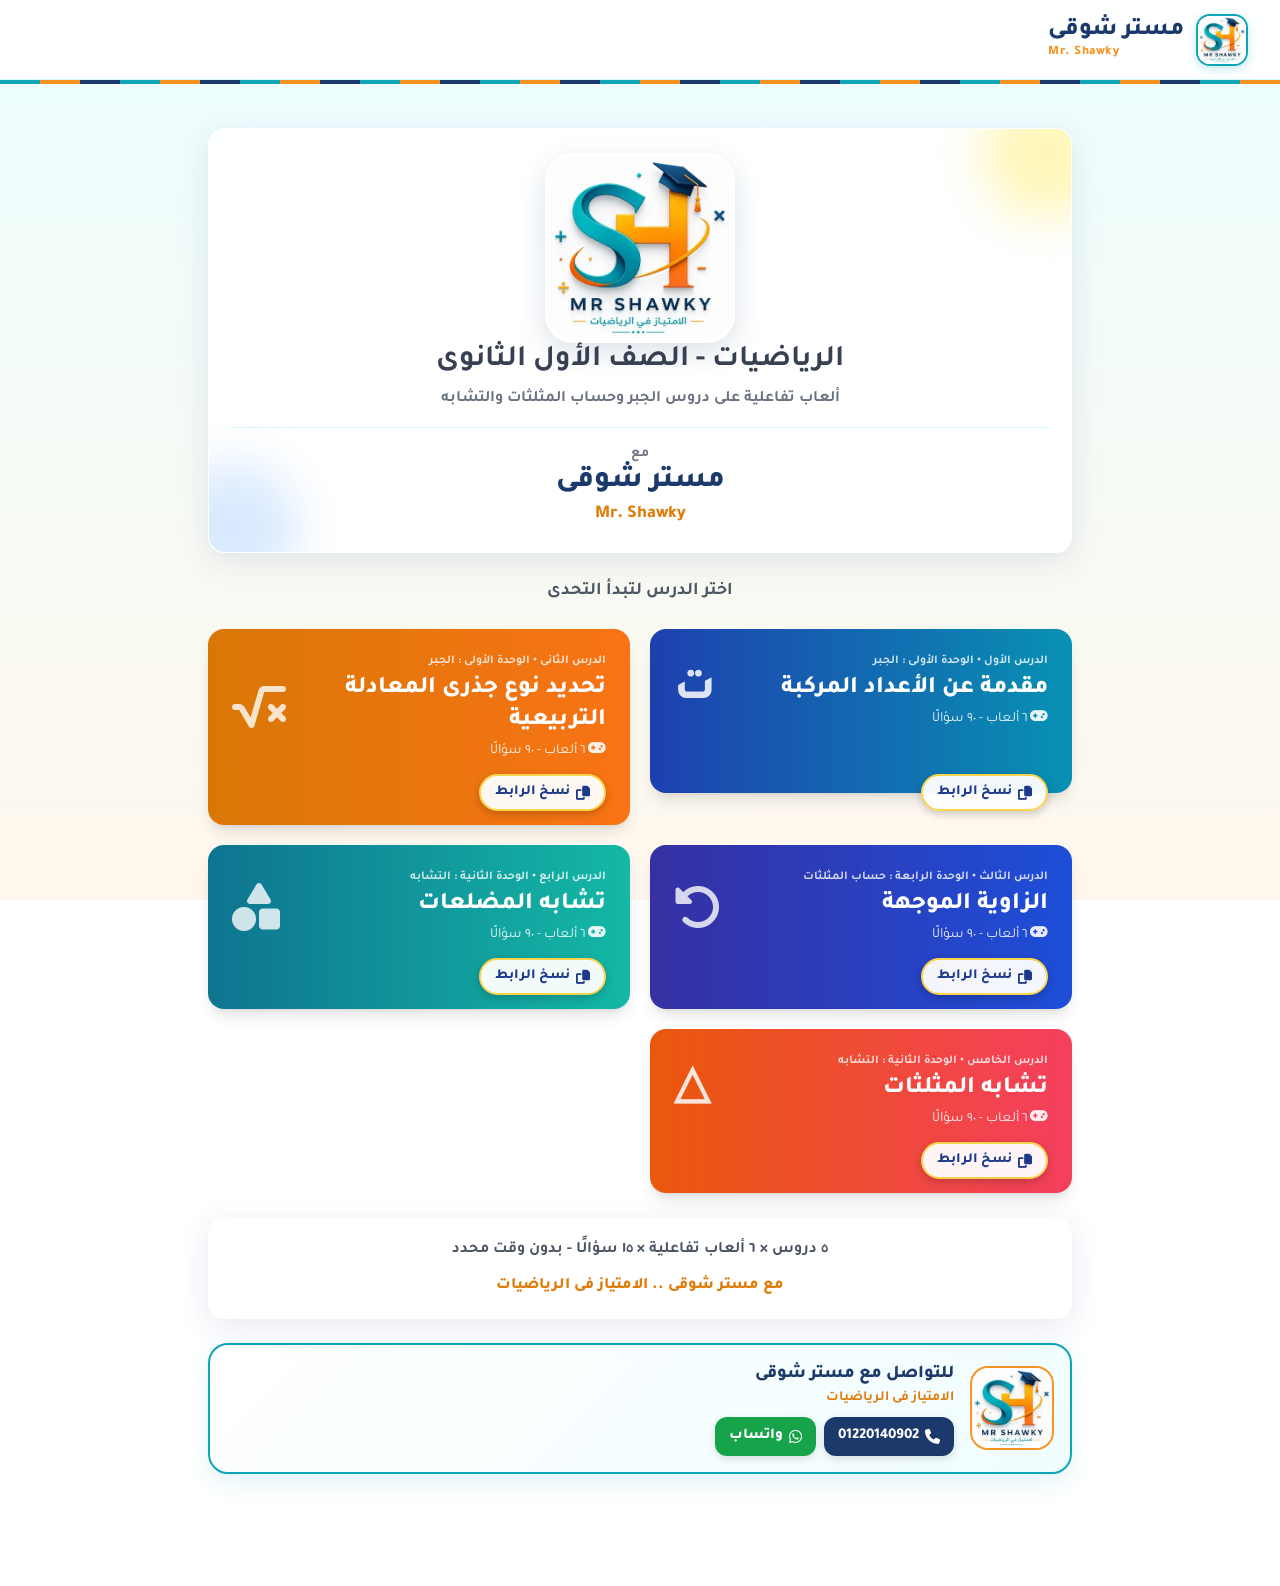
<file: index.html>
<!DOCTYPE html>
<html lang="ar" dir="rtl">
<head>
    <meta charset="UTF-8">
    <meta name="viewport" content="width=device-width, initial-scale=1.0, maximum-scale=1.0, user-scalable=no">
    <title>مستر شوقى - الرياضيات للصف الأول الثانوى</title>
    <link rel="stylesheet" href="assets/tailwind.css">
    <link rel="stylesheet" href="assets/fontawesome/css/all.min.css">
    <link rel="stylesheet" href="assets/style.css">
    <script src="assets/common.js"></script>
</head>
<body class="text-gray-800 min-h-screen pb-24 relative">

    <header class="fixed top-0 w-full bg-white/95 backdrop-blur-md shadow-sm z-40 h-20 flex items-center px-4 md:px-8 border-b border-cyan-100">
        <div class="flex items-center gap-3"><img src="assets/logo.jpg" alt="Mr Shawky" class="logo-img"><h1 class="font-extrabold text-lg md:text-2xl brand-name">مستر شوقى<small dir="ltr">Mr. Shawky</small></h1></div>
    </header>
    <div class="fixed top-20 w-full z-40 brand-strip"></div>

    <div class="max-w-4xl mx-auto p-4 relative pt-28">
        <div class="space-y-6">
            <div class="glass-panel rounded-2xl p-6 shadow-lg relative overflow-hidden flex flex-col md:flex-row items-center gap-6 mt-4">
                <div class="absolute -top-10 -right-10 w-32 h-32 bg-yellow-200 rounded-full opacity-60 blur-xl"></div>
                <div class="absolute -bottom-10 -left-10 w-32 h-32 bg-blue-200 rounded-full opacity-60 blur-xl"></div>
                <div class="w-full text-center z-10 flex flex-col items-center justify-center">
                    <img src="assets/logo.jpg" alt="Mr Shawky - الامتياز فى الرياضيات" class="hero-logo">
                    <h2 class="text-2xl md:text-3xl font-bold text-gray-700 mb-2 mt-2" id="grade"></h2>
                    <p class="text-gray-500 font-bold">ألعاب تفاعلية على دروس الجبر وحساب المثلثات والتشابه</p>
                    <div class="mt-4 border-t border-cyan-100 pt-4 w-full">
                        <p class="text-sm text-gray-500 font-bold">مع</p>
                        <p class="text-3xl font-extrabold brand-navy">مستر شوقى</p>
                        <p class="text-lg font-extrabold brand-orange" dir="ltr">Mr. Shawky</p>
                    </div>
                </div>
            </div>

            <h3 class="text-center font-bold text-gray-600 mt-8 mb-4 text-lg">اختر الدرس لتبدأ التحدى</h3>

            <div class="grid grid-cols-1 sm:grid-cols-2 gap-5" id="lessons"></div>

            <div class="glass-panel rounded-2xl p-5 text-center mt-8">
                <p class="font-bold text-gray-600" id="summary"></p>
                <p class="mt-3 brand-orange font-extrabold">مع مستر شوقى .. الامتياز فى الرياضيات</p>
            </div>

            <div class="contact-card mt-8">
                <img src="assets/logo.jpg" alt="Mr Shawky" class="contact-logo">
                <div class="contact-body">
                    <p class="contact-title">للتواصل مع مستر شوقى</p>
                    <p class="contact-slogan">الامتياز فى الرياضيات</p>
                    <div class="contact-btns">
                        <a href="tel:01220140902" class="c-btn c-call"><i class="fa-solid fa-phone"></i> <span dir="ltr">01220140902</span></a>
                        <a href="https://wa.me/201220140902" target="_blank" rel="noopener" class="c-btn c-wa"><i class="fa-brands fa-whatsapp"></i> واتساب</a>
                    </div>
                </div>
            </div>
        </div>
    </div>

    <div id="toast" class="copy-toast"></div>
    <script>
        document.getElementById('grade').innerText = TEACHER.grade;
        // رابط الموقع بعد الرفع على GitHub Pages
        const SITE_URL = 'https://darsfele3ba4-debug.github.io/mrshawky/';
        function lessonUrl(id) {
            const base = /^https?:$/.test(location.protocol) ? location.href.replace(/[^\/]*([?#].*)?$/, '') : SITE_URL;
            return base + 'game.html?l=' + id;
        }
        function copyText(t) {
            if (navigator.clipboard && window.isSecureContext) return navigator.clipboard.writeText(t);
            return new Promise((res, rej) => {
                const ta = document.createElement('textarea'); ta.value = t; ta.style.position = 'fixed'; ta.style.opacity = '0';
                document.body.appendChild(ta); ta.select();
                try { document.execCommand('copy') ? res() : rej(); } catch (e) { rej(e); } finally { ta.remove(); }
            });
        }
        function showToast(msg, ok) {
            const t = document.getElementById('toast'); t.innerHTML = msg;
            t.className = 'copy-toast show ' + (ok ? 'ok' : 'no');
            clearTimeout(t._h); t._h = setTimeout(() => t.className = 'copy-toast', 2200);
        }
        function copyLesson(ev, id, btn) {
            ev.preventDefault(); ev.stopPropagation();
            const url = lessonUrl(id);
            copyText(url).then(() => {
                showToast('<i class="fa-solid fa-circle-check"></i> تم نسخ رابط ' + LESSONS[id].order, true);
                btn.innerHTML = '<i class="fa-solid fa-check"></i> تم النسخ'; btn.classList.add('done');
                setTimeout(() => { btn.innerHTML = '<i class="fa-solid fa-copy"></i> نسخ الرابط'; btn.classList.remove('done'); }, 2000);
            }).catch(() => { prompt('انسخ الرابط:', url); });
        }

        const box = document.getElementById('lessons');
        const ids = Object.keys(LESSONS);
        ids.forEach(id => {
            const L = LESSONS[id];
            box.insertAdjacentHTML('beforeend', `
            <div class="lesson-wrap">
                <a href="game.html?l=${id}" class="btn-bounce bg-gradient-to-l ${L.color} text-white p-6 pb-16 rounded-2xl shadow-lg flex items-center justify-between min-h-[150px] hover:shadow-2xl">
                    <div class="text-right">
                        <p class="text-xs font-bold text-white/80 mb-1">${L.order} • ${L.unit}</p>
                        <h4 class="font-extrabold text-2xl mb-1">${L.title}</h4>
                        <p class="text-sm text-white/90"><i class="fa-solid fa-gamepad"></i> ${toAr(L.games.length)} ألعاب - ${toAr(L.games.length * 15)} سؤالًا</p>
                    </div>
                    ${L.iconText ? `<span class="icon-text">${L.iconText}</span>` : `<i class="fa-solid ${L.icon} text-5xl opacity-80"></i>`}
                </a>
                <button class="copy-btn" onclick="copyLesson(event, '${id}', this)" title="${lessonUrl(id)}"><i class="fa-solid fa-copy"></i> نسخ الرابط</button>
            </div>`);
        });
        document.getElementById('summary').innerText = toAr(ids.length) + ' دروس × ٦ ألعاب تفاعلية × ١٥ سؤالًا - بدون وقت محدد';
    </script>
</body>
</html>
</file>
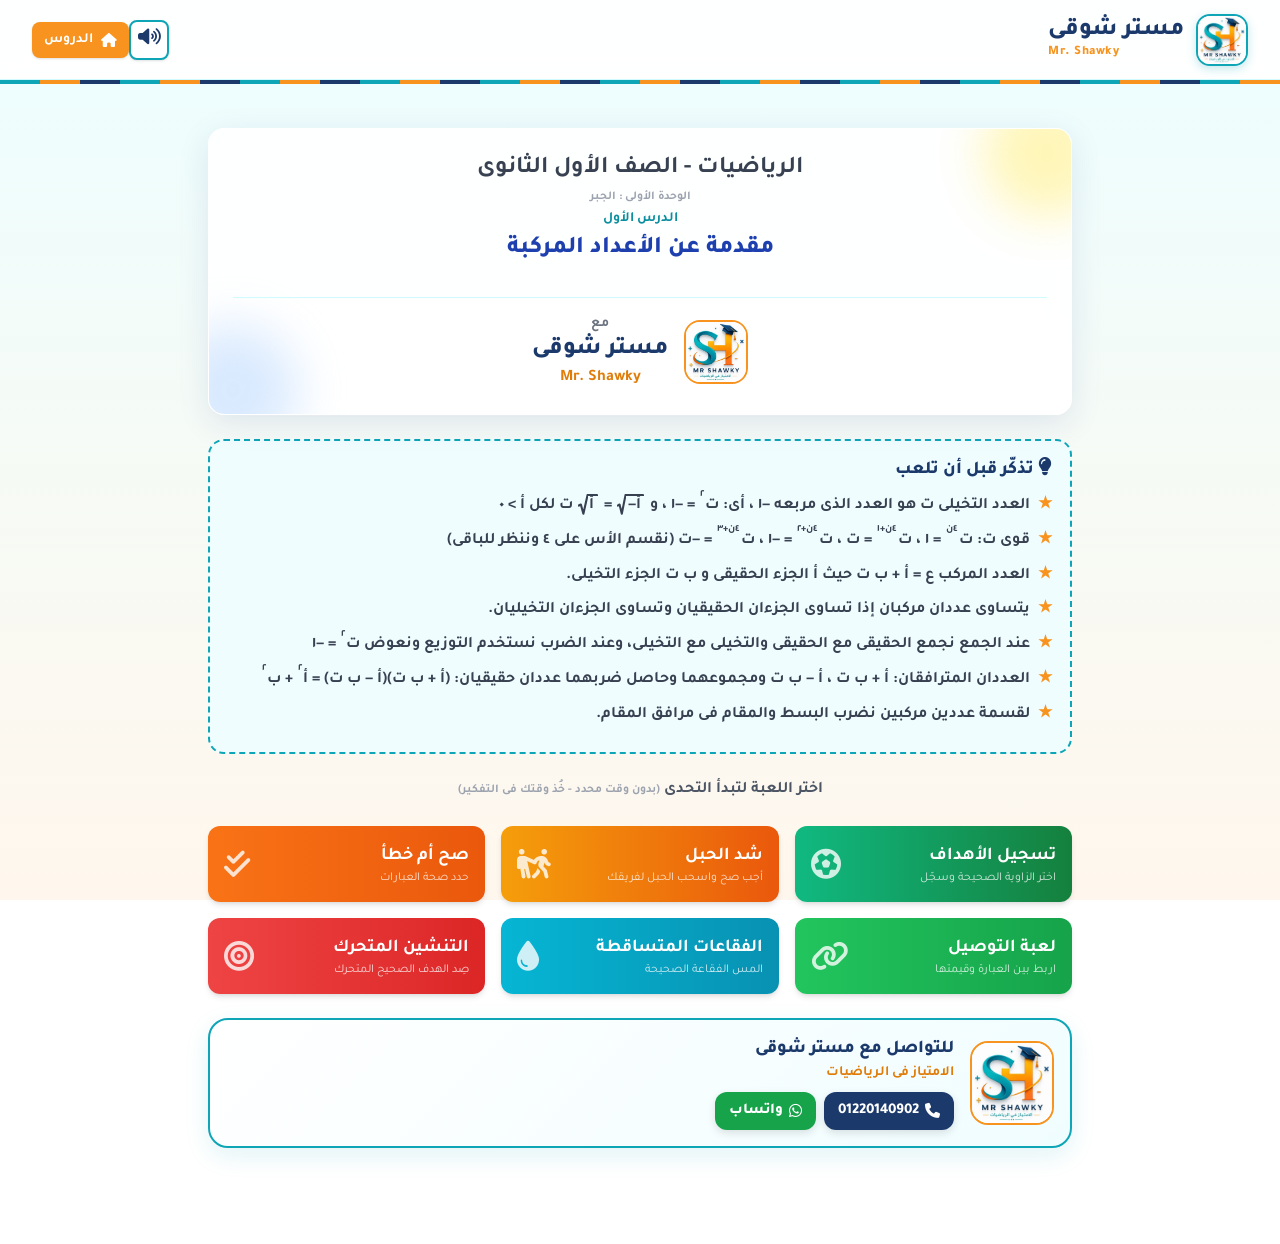
<file: game.html>
<!DOCTYPE html>
<html lang="ar" dir="rtl">
<head>
    <meta charset="UTF-8">
    <meta name="viewport" content="width=device-width, initial-scale=1.0, maximum-scale=1.0, user-scalable=no">
    <title>مستر شوقى - ألعاب الدرس</title>
    <link rel="stylesheet" href="assets/tailwind.css">
    <link rel="stylesheet" href="assets/fontawesome/css/all.min.css">
    <link rel="stylesheet" href="assets/style.css">
    <script src="assets/common.js"></script>
    <script src="assets/sound.js"></script>
</head>
<body class="text-gray-800 min-h-screen pb-20 relative">

    <header class="fixed top-0 w-full bg-white/95 backdrop-blur-md shadow-sm z-40 h-20 flex items-center px-4 md:px-8 border-b border-cyan-100">
        <div class="flex items-center gap-3"><img src="assets/logo.jpg" alt="Mr Shawky" class="logo-img"><h1 class="font-extrabold text-lg md:text-2xl brand-name">مستر شوقى<small dir="ltr">Mr. Shawky</small></h1></div>
        <button id="sound-btn" onclick="toggleSound()" class="mr-auto btn-bounce bg-white border-2 brand-border w-10 h-10 rounded-lg shadow ml-2 text-lg"></button>
        <a href="index.html" class="btn-bounce brand-btn px-3 py-2 rounded-lg font-bold text-sm flex items-center gap-2 shadow"><i class="fa-solid fa-house"></i><span class="nav-txt"> الدروس</span></a>
    </header>
    <div class="fixed top-20 w-full z-40 brand-strip"></div>

    <div class="max-w-4xl mx-auto p-4 relative pt-28" id="main-container">

        <!-- الشاشة الرئيسية للدرس -->
        <div id="screen-home" class="space-y-6">
            <div class="glass-panel rounded-2xl p-6 shadow-lg relative overflow-hidden flex flex-col md:flex-row items-center gap-6 mt-4">
                <div class="absolute -top-10 -right-10 w-32 h-32 bg-yellow-200 rounded-full opacity-60 blur-xl"></div>
                <div class="absolute -bottom-10 -left-10 w-32 h-32 bg-blue-200 rounded-full opacity-60 blur-xl"></div>
                <div class="w-full text-center z-10 flex flex-col justify-center">
                    <h2 class="text-xl md:text-2xl font-bold text-gray-700 mb-1" id="grade-text"></h2>
                    <p class="text-xs font-bold text-gray-400 mb-1" id="lesson-unit"></p>
                    <p class="text-sm font-bold brand-teal mb-1" id="lesson-order"></p>
                    <h3 class="text-xl md:text-2xl text-blue-800 font-extrabold mb-4" id="lesson-title">جارٍ التحميل...</h3>
                    <div class="mt-4 border-t border-cyan-100 pt-4 flex items-center justify-center gap-4">
                        <img src="assets/logo.jpg" alt="Mr Shawky" class="mini-logo">
                        <div><p class="text-sm text-gray-500 font-bold">مع</p>
                        <p class="text-2xl font-extrabold brand-navy" id="teacher-name"></p>
                        <p class="text-md font-bold brand-orange" id="teacher-en" dir="ltr"></p></div>
                    </div>
                </div>
            </div>

            <div class="tips-box">
                <h4><i class="fa-solid fa-lightbulb"></i> تذكّر قبل أن تلعب</h4>
                <ul id="tips-list"></ul>
            </div>

            <h3 class="text-center font-bold text-gray-600 mt-8 mb-4">اختر اللعبة لتبدأ التحدى <span class="text-xs text-gray-400">(بدون وقت محدد - خُذ وقتك فى التفكير)</span></h3>

            <div class="grid grid-cols-1 sm:grid-cols-2 lg:grid-cols-3 gap-4" id="games-grid"></div>

            <div class="contact-card mt-8">
                <img src="assets/logo.jpg" alt="Mr Shawky" class="contact-logo">
                <div class="contact-body">
                    <p class="contact-title">للتواصل مع مستر شوقى</p>
                    <p class="contact-slogan">الامتياز فى الرياضيات</p>
                    <div class="contact-btns">
                        <a href="tel:01220140902" class="c-btn c-call"><i class="fa-solid fa-phone"></i> <span dir="ltr">01220140902</span></a>
                        <a href="https://wa.me/201220140902" target="_blank" rel="noopener" class="c-btn c-wa"><i class="fa-brands fa-whatsapp"></i> واتساب</a>
                    </div>
                </div>
            </div>
        </div>

        <!-- رأس اللعبة -->
        <div id="game-header" class="hidden mb-6 bg-white p-3 rounded-xl shadow-sm border border-gray-100 flex flex-col gap-3">
            <div class="flex justify-between items-center w-full">
                <button onclick="goHome()" class="btn-bounce bg-gray-100 hover:bg-gray-200 text-gray-700 px-3 py-2 rounded-lg font-bold text-sm flex items-center gap-2">
                    <i class="fa-solid fa-arrow-right"></i> للألعاب
                </button>
                <div class="flex items-center gap-3">
                    <div class="text-left hidden sm:block">
                        <p class="text-xs text-gray-500 font-bold" id="hdr-teacher"></p>
                        <p class="text-sm font-bold text-blue-700" id="hdr-lesson"></p>
                    </div>
                </div>
            </div>
            <div class="flex justify-between items-center w-full border-t border-gray-100 pt-2">
                <div class="w-1/3 text-xs sm:text-sm font-bold text-gray-500"><i class="fa-solid fa-infinity text-blue-500"></i> بدون وقت</div>
                <h2 id="current-game-title" class="text-base sm:text-lg font-bold text-blue-800 text-center w-1/3"></h2>
                <div class="text-sm sm:text-base font-bold text-gray-600 bg-gray-50 px-3 py-1 rounded-lg border w-1/3 text-left">
                    النتيجة: <span id="current-score" class="text-blue-700">0</span>/<span class="total-count">15</span>
                </div>
            </div>
        </div>

        <!-- 1. اختيار من متعدد -->
        <div id="screen-mcq" class="hidden game-screen">
            <div class="glass-panel p-6 rounded-2xl">
                <div class="w-full bg-gray-200 rounded-full h-2.5 mb-6"><div id="mcq-progress" class="bg-blue-600 h-2.5 rounded-full" style="width:0%"></div></div>
                <div id="mcq-img"></div>
                <h3 id="mcq-question" class="text-xl md:text-2xl font-bold text-gray-800 mb-6 text-center leading-relaxed"></h3>
                <div id="mcq-options" class="grid grid-cols-1 sm:grid-cols-2 gap-3"></div>
            </div>
        </div>

        <!-- 2. الفقاعات -->
        <div id="screen-bubbles" class="hidden game-screen">
            <div class="glass-panel p-6 rounded-2xl">
                <div class="w-full bg-gray-200 rounded-full h-2.5 mb-4"><div id="bubbles-progress" class="bg-cyan-500 h-2.5 rounded-full" style="width:0%"></div></div>
                <div class="bg-cyan-50 border border-cyan-200 rounded-xl p-4 mb-4 text-center">
                    <h3 id="bubbles-question" class="text-lg md:text-xl font-bold text-gray-800 leading-relaxed"></h3>
                    <div id="bubbles-img"></div>
                </div>
                <div id="bubbles-game-area" class="relative w-full h-[430px] overflow-hidden rounded-xl shadow-inner bg-gradient-to-b from-blue-50 to-cyan-100"></div>
            </div>
        </div>

        <!-- 3. التنشين -->
        <div id="screen-shoot" class="hidden game-screen">
            <div class="glass-panel p-6 rounded-2xl">
                <div class="w-full bg-gray-200 rounded-full h-2.5 mb-4"><div id="shoot-progress" class="bg-red-500 h-2.5 rounded-full" style="width:0%"></div></div>
                <div class="bg-red-50 border border-red-200 rounded-xl p-4 mb-4 text-center">
                    <h3 id="shoot-question" class="text-lg md:text-xl font-bold text-gray-800 leading-relaxed"></h3>
                    <div id="shoot-img"></div>
                </div>
                <div id="shoot-game-area" class="relative w-full h-[430px] overflow-hidden bg-gray-900 border-4 border-gray-700 rounded-xl shadow-inner"></div>
            </div>
        </div>

        <!-- 4. صح أم خطأ -->
        <div id="screen-tf" class="hidden game-screen">
            <div class="glass-panel p-6 rounded-2xl flex flex-col">
                <div class="w-full bg-gray-200 rounded-full h-2.5 mb-6"><div id="tf-progress" class="bg-orange-500 h-2.5 rounded-full" style="width:0%"></div></div>
                <p class="text-center font-bold text-gray-600 mb-4 text-lg">اقرأ العبارة وحدد: صح أم خطأ؟</p>
                <div id="tf-img"></div>
                <div class="flex items-center justify-center mb-8">
                    <div id="tf-statement" class="bg-white border-2 border-orange-300 text-gray-800 font-bold text-xl md:text-2xl py-8 px-6 rounded-2xl shadow-md w-full text-center min-h-[150px] flex items-center justify-center leading-relaxed"></div>
                </div>
                <div class="grid grid-cols-2 gap-4 w-full">
                    <button onclick="checkTF(true)" class="btn-bounce bg-green-500 hover:bg-green-600 text-white p-6 rounded-xl flex flex-col items-center gap-2 shadow-lg">
                        <i class="fa-solid fa-check text-5xl mb-2"></i><span class="font-bold text-xl md:text-2xl">صح</span>
                    </button>
                    <button onclick="checkTF(false)" class="btn-bounce bg-red-500 hover:bg-red-600 text-white p-6 rounded-xl flex flex-col items-center gap-2 shadow-lg">
                        <i class="fa-solid fa-xmark text-5xl mb-2"></i><span class="font-bold text-xl md:text-2xl">خطأ</span>
                    </button>
                </div>
            </div>
        </div>

        <!-- 5. التوصيل -->
        <div id="screen-match" class="hidden game-screen">
            <div class="glass-panel p-4 rounded-2xl">
                <div class="w-full bg-gray-200 rounded-full h-2.5 mb-4"><div id="match-progress" class="bg-green-600 h-2.5 rounded-full" style="width:0%"></div></div>
                <p class="text-center text-gray-600 mb-4 font-bold">المس عنصرًا من القائمة الأولى ثم ما يناسبه من الثانية</p>
                <div class="flex gap-4 justify-between">
                    <div class="w-1/2 space-y-2 flex flex-col" id="match-list-a"></div>
                    <div class="w-1/2 space-y-2 flex flex-col" id="match-list-b"></div>
                </div>
            </div>
        </div>

        <!-- 6. أكمل -->
        <div id="screen-fill" class="hidden game-screen">
            <div class="glass-panel p-4 md:p-6 rounded-2xl flex flex-col">
                <div class="w-full bg-gray-200 rounded-full h-2.5 mb-4 md:mb-6"><div id="fill-progress" class="bg-purple-500 h-2.5 rounded-full" style="width:0%"></div></div>
                <p class="text-center font-bold text-gray-600 mb-4 text-sm md:text-lg">اختر ما يكمل العبارة إكمالًا صحيحًا</p>
                <div id="fill-img"></div>
                <div class="bg-white border-2 border-purple-200 py-6 px-4 md:py-8 md:px-6 rounded-2xl shadow-sm text-center mb-6 flex items-center justify-center min-h-[120px] md:min-h-[160px]">
                    <h3 id="fill-sentence" class="text-lg sm:text-xl md:text-2xl font-bold text-gray-800 leading-loose"></h3>
                </div>
                <div id="fill-options" class="grid grid-cols-1 sm:grid-cols-2 gap-3 md:gap-4"></div>
            </div>
        </div>
    
        <!-- 7. شد الحبل -->
        <div id="screen-tug" class="hidden game-screen">
            <div class="glass-panel p-4 md:p-6 rounded-2xl">
                <div class="w-full bg-gray-200 rounded-full h-2.5 mb-4"><div id="tug-progress" class="bg-amber-500 h-2.5 rounded-full" style="width:0%"></div></div>
                <div class="tug-arena">
                    <div class="tug-team tug-me"><span class="tug-tag">فريقك</span><div class="tug-men"><i class="fa-solid fa-person"></i><i class="fa-solid fa-person"></i><i class="fa-solid fa-person"></i></div></div>
                    <div class="tug-field">
                        <div class="tug-zone tug-zone-me"></div><div class="tug-zone tug-zone-op"></div>
                        <div class="tug-center"></div>
                        <div id="tug-rope" class="tug-rope"><div class="tug-knot"><i class="fa-solid fa-flag"></i></div></div>
                    </div>
                    <div class="tug-team tug-op"><span class="tug-tag">المنافس</span><div class="tug-men"><i class="fa-solid fa-person"></i><i class="fa-solid fa-person"></i><i class="fa-solid fa-person"></i></div></div>
                </div>
                <p class="text-center text-xs font-bold text-gray-500 mb-3">كل إجابة صحيحة تسحب الحبل نحو فريقك، وكل إجابة خاطئة تسحبه نحو المنافس</p>
                <div class="bg-amber-50 border border-amber-200 rounded-xl p-4 mb-4 text-center">
                    <h3 id="tug-question" class="text-lg md:text-xl font-bold text-gray-800 leading-relaxed"></h3>
                    <div id="tug-img"></div>
                </div>
                <div id="tug-options" class="grid grid-cols-2 gap-3"></div>
            </div>
        </div>

        <!-- 8. تسجيل الأهداف -->
        <div id="screen-goal" class="hidden game-screen">
            <div class="glass-panel p-4 md:p-6 rounded-2xl">
                <div class="w-full bg-gray-200 rounded-full h-2.5 mb-4"><div id="goal-progress" class="bg-emerald-600 h-2.5 rounded-full" style="width:0%"></div></div>
                <div class="bg-emerald-50 border border-emerald-200 rounded-xl p-4 mb-4 text-center">
                    <h3 id="goal-question" class="text-lg md:text-xl font-bold text-gray-800 leading-relaxed"></h3>
                    <div id="goal-img"></div>
                </div>
                <div class="goal-pitch" id="goal-pitch">
                    <div class="goal-frame"><div class="goal-net"></div></div>
                    <div id="goal-keeper" class="goal-keeper"><i class="fa-solid fa-user-shield"></i></div>
                    <div id="goal-targets"></div>
                    <div id="goal-ball" class="goal-ball"><i class="fa-solid fa-futbol"></i></div>
                    <div id="goal-flash" class="goal-flash"></div>
                </div>
                <p class="text-center text-sm font-bold text-gray-500 mt-3">المس الزاوية التى بها الإجابة الصحيحة لتسدد الكرة</p>
            </div>
        </div>
    </div>

    <!-- نافذة التغذية الراجعة -->
    <div id="feedback-modal" class="fixed inset-0 bg-black bg-opacity-60 z-50 hidden flex items-center justify-center p-4 backdrop-blur-sm">
        <div id="feedback-content" class="bg-white rounded-2xl p-6 max-w-sm w-full text-center transform scale-50 opacity-0 transition-all duration-300">
            <div id="feedback-icon" class="text-6xl mb-4"></div>
            <h3 id="feedback-title" class="text-2xl font-bold mb-2"></h3>
            <p id="feedback-msg" class="text-gray-600 mb-6 font-bold text-lg leading-relaxed"></p>
            <button onclick="closeFeedback()" class="bg-blue-700 text-white font-bold py-3 px-8 rounded-xl shadow-md w-full hover:bg-blue-800 transition-colors">متابعة</button>
        </div>
    </div>

    <!-- نهاية اللعبة -->
    <div id="endgame-modal" class="fixed inset-0 bg-blue-950 bg-opacity-95 z-50 hidden flex items-center justify-center p-4">
        <div class="bg-white rounded-2xl p-8 max-w-md w-full text-center shadow-2xl">
            <i class="fa-solid fa-trophy text-6xl text-yellow-400 mb-4"></i>
            <h2 class="text-3xl font-bold text-blue-900 mb-2">اكتملت اللعبة!</h2>
            <p class="text-xl text-gray-700 mb-2 font-bold">لقد حققت <span id="endgame-score" class="text-blue-700 text-2xl">0</span> من <span class="total-count">15</span></p>
            <p id="endgame-msg" class="text-lg text-yellow-600 font-bold mb-6"></p>
            <button onclick="startGame(gameState.activeGame)" class="w-full mb-3 bg-yellow-400 text-blue-900 font-bold py-3 rounded-xl shadow text-lg btn-bounce">
                <i class="fa-solid fa-rotate-right"></i> العب مرة أخرى
            </button>
            <button onclick="goHome()" class="w-full bg-gradient-to-r from-blue-700 to-indigo-700 text-white font-bold py-4 rounded-xl shadow-lg text-xl btn-bounce">
                العودة لألعاب الدرس
            </button>
        </div>
    </div>


        <script src="assets/game.js"></script>
</body>
</html>
</file>
<file: assets/style.css>
@import url('https://fonts.googleapis.com/css2?family=Tajawal:wght@400;700;800&display=swap');
body { font-family: 'Tajawal', sans-serif; background: linear-gradient(180deg,#eef2ff 0%,#fefce8 100%); background-attachment: fixed; user-select: none; overflow-x: hidden; }
.glass-panel { background: rgba(255,255,255,0.93); backdrop-filter: blur(10px); border: 1px solid rgba(255,255,255,0.3); box-shadow: 0 8px 32px 0 rgba(31,38,135,0.10); }
.btn-bounce { transition: transform 0.2s; }
.btn-bounce:active { transform: scale(0.95); }
.brand-strip { background: repeating-linear-gradient(90deg,#facc15 0 40px,#1e3a8a 40px 80px); height: 4px; }

/* رياضيات */
.m { unicode-bidi: isolate; direction: ltr; }
.frac { display: inline-flex; flex-direction: column; vertical-align: middle; text-align: center; line-height: 1.1; margin: 0 2px; font-size: 0.9em; }
.frac .num { border-bottom: 2px solid currentColor; padding: 0 3px; }
.frac .den { padding: 0 3px; }
.q-img { max-height: 260px; max-width: 100%; margin: 0 auto 1rem; border-radius: 12px; border: 2px solid #e0e7ff; background: #fff; object-fit: contain; }
.q-img-sm { max-height: 150px; max-width: 100%; margin: 8px auto 0; border-radius: 10px; background: #fff; object-fit: contain; }

/* التوصيل */
.match-item { transition: all 0.3s; }
.match-item.selected { background-color: #fef08a; border-color: #eab308; transform: scale(1.05); }
.match-item.matched { background-color: #86efac; border-color: #22c55e; opacity: 0.7; pointer-events: none; }
.match-item.error { background-color: #fca5a5; border-color: #ef4444; animation: shake 0.5s; }

/* الفقاعات */
.game-bubble {
    border-radius: 50%;
    background: radial-gradient(circle at 30% 30%, rgba(255,255,255,0.95), rgba(191,219,254,0.8) 60%, rgba(59,130,246,0.45));
    box-shadow: inset 0 0 15px rgba(255,255,255,0.8), 0 4px 10px rgba(0,0,0,0.15);
    border: 1px solid rgba(255,255,255,0.6);
    color: #1e3a8a; text-shadow: 0 1px 2px rgba(255,255,255,0.8);
}
.horizontal-target { background-color: white; border: 4px solid; box-shadow: 0 10px 15px -3px rgba(0,0,0,0.2); }

/* حركة مستمرة بلا وقت محدد: تتكرر حتى يجيب الطالب */
@keyframes fallDown { from { top: -140px; } to { top: 105%; } }
@keyframes moveRight { from { left: -140px; } to { left: 105%; } }
@keyframes moveLeft { from { left: 105%; } to { left: -140px; } }
.anim-fall { animation: fallDown 16s linear infinite; }
.anim-right { animation: moveRight 15s linear infinite; }
.anim-left { animation: moveLeft 15s linear infinite; }

@keyframes shake { 0%,100% {transform: translateX(0);} 25% {transform: translateX(-5px);} 75% {transform: translateX(5px);} }
.popup-anim { animation: popIn 0.3s ease-out forwards; }
@keyframes popIn { 0% { opacity: 0; transform: scale(0.5); } 100% { opacity: 1; transform: scale(1); } }
.game-bubble .frac, .horizontal-target .frac { font-size: 1.3em; }
.game-bubble .m, .horizontal-target .m { white-space: normal; }

/* رموز الشعاع والمستقيم */
.geo { position: relative; display: inline-block; padding-top: 0.45em; line-height: 1.1; unicode-bidi: isolate; }
.geo::before { position: absolute; top: -0.15em; left: 0; right: 0; text-align: center; font-size: 0.8em; line-height: 1; letter-spacing: -2px; }
.ray::before { content: "⟶"; }
.gline::before { content: "⟷"; }

/* ===== عناصر الهوية ===== */
.brand-strip { background: repeating-linear-gradient(90deg,#f59e0b 0 40px,#1e3a8a 40px 80px); }
.logo-badge { width: 56px; height: 56px; border-radius: 16px; display: flex; align-items: center; justify-content: center;
  background: linear-gradient(135deg,#1e3a8a,#4f46e5); color: #fde68a; font-size: 26px; font-weight: 800; box-shadow: 0 4px 12px rgba(30,58,138,.3); border: 2px solid #fcd34d; flex-shrink: 0; }
.brand-name { line-height: 1.15; }
.brand-name small { display: block; font-size: 13px; color: #b45309; font-weight: 800; letter-spacing: .5px; }
.hero-art { position: relative; width: 100%; max-width: 300px; aspect-ratio: 1/1; border-radius: 20px; border: 4px solid #fbbf24;
  background: radial-gradient(circle at 30% 25%,#6366f1,#1e3a8a 70%); color: #fff; display: flex; flex-direction: column; align-items: center; justify-content: center; gap: 10px;
  box-shadow: 0 12px 30px rgba(30,58,138,.35); overflow: hidden; }
.hero-art .big { font-size: 64px; font-weight: 800; color: #fde68a; line-height: 1; }
.hero-art .eq { direction: ltr; font-size: 20px; font-weight: 800; background: rgba(255,255,255,.15); padding: 6px 14px; border-radius: 12px; }
.hero-art .eq b { color: #fde68a; }
.hero-art .tag { font-size: 14px; font-weight: 800; color: #c7d2fe; }
.hero-art::before, .hero-art::after { content: ""; position: absolute; border-radius: 50%; background: rgba(255,255,255,.08); }
.hero-art::before { width: 160px; height: 160px; top: -50px; left: -50px; }
.hero-art::after { width: 120px; height: 120px; bottom: -40px; right: -30px; }
@media (max-width: 767px) { .hero-art { max-width: 240px; } .hero-art .big { font-size: 52px; } }
.avatar-mini { width: 40px; height: 40px; border-radius: 50%; display: flex; align-items: center; justify-content: center; background: linear-gradient(135deg,#1e3a8a,#4f46e5); color: #fde68a; font-weight: 800; border: 2px solid #fbbf24; }
.lesson-num { width: 64px; height: 64px; border-radius: 14px; display: flex; flex-direction: column; align-items: center; justify-content: center; color: #fff; font-weight: 800; flex-shrink: 0; box-shadow: 0 4px 10px rgba(0,0,0,.15); }
.lesson-num span { font-size: 11px; opacity: .9; }
.lesson-num b { font-size: 24px; line-height: 1; }
.tips-box { background: #fffbeb; border: 2px dashed #fbbf24; border-radius: 16px; padding: 16px 18px; }
.tips-box h4 { color: #b45309; font-weight: 800; font-size: 18px; margin-bottom: 8px; }
.tips-box li { position: relative; padding-right: 22px; margin-bottom: 6px; font-weight: 700; color: #374151; line-height: 1.8; }
.tips-box li::before { content: "★"; position: absolute; right: 0; color: #f59e0b; }
.tips-box .m, .hero-art .eq { white-space: nowrap; }

/* ===== ألوان إضافية ===== */
.brand-strip { background: repeating-linear-gradient(90deg,#0d9488 0 40px,#1e3a8a 40px 80px); }
.brand-name small { color: #0f766e; }
.logo-badge { width: 46px; height: 46px; font-size: 24px; background: linear-gradient(135deg,#1e3a8a,#0d9488); border-color: #5eead4; color: #fff; }

/* المعادلات: من اليمين لليسار كما فى الكتاب */
.eq { unicode-bidi: isolate; direction: rtl; white-space: nowrap; display: inline-block; }
.game-bubble .eq, .horizontal-target .eq, .match-item .eq { white-space: normal; }

/* رسم المستطيلات */
.bar-fig { max-width: 460px; margin: 4px auto 18px; padding: 30px 8px 0; }
.bar-row { display: flex; direction: ltr; height: 38px; border: 2px solid #374151; border-radius: 4px; overflow: visible; }
.bar-seg { position: relative; border-left: 2px solid #374151; min-width: 34px; }
.bar-seg:first-child { border-left: none; }
.bar-w { background: #fff; } .bar-g { background: #4ade80; } .bar-y { background: #fde047; }
.bar-k { background: repeating-conic-gradient(#1f2937 0 25%, #fff 0 50%) 0 0/10px 10px; }
.bar-lbl { position: absolute; bottom: 100%; left: 0; right: 0; text-align: center; font-size: 13px; font-weight: 800; color: #1e3a8a; white-space: nowrap; padding-bottom: 2px; border-bottom: 2px solid #94a3b8; margin: 0 2px 4px; }
.bar-total { margin-top: 6px; border-top: 2px solid #94a3b8; text-align: center; font-weight: 800; color: #374151; font-size: 14px; padding-top: 2px; }
.bar-sm { margin-bottom: 6px; padding-top: 26px; }
.game-bubble > span, .horizontal-target > span { font-size: 1.35em; }

/* ===== شد الحبل ===== */
.tug-arena { display: flex; align-items: center; gap: 6px; margin-bottom: 10px; }
.tug-team { display: flex; flex-direction: column; align-items: center; width: 74px; flex-shrink: 0; }
.tug-tag { font-size: 12px; font-weight: 800; padding: 2px 8px; border-radius: 999px; color: #fff; margin-bottom: 4px; white-space: nowrap; }
.tug-me .tug-tag { background: #2563eb; } .tug-op .tug-tag { background: #dc2626; }
.tug-men { display: flex; gap: 1px; font-size: 30px; line-height: 1; }
.tug-me .tug-men { color: #1d4ed8; transform: rotate(12deg); } .tug-op .tug-men { color: #b91c1c; transform: rotate(-12deg); }
.tug-me.pulling .tug-men { animation: pullR .6s ease-out; } .tug-op.pulling .tug-men { animation: pullL .6s ease-out; }
@keyframes pullR { 50% { transform: rotate(28deg) translateX(8px); } }
@keyframes pullL { 50% { transform: rotate(-28deg) translateX(-8px); } }
.tug-field { position: relative; flex: 1; height: 86px; border-radius: 14px; overflow: hidden; border: 2px solid #e5e7eb; }
.tug-zone { position: absolute; top: 0; bottom: 0; width: 50%; }
.tug-zone-me { right: 0; background: linear-gradient(90deg,#dbeafe,#bfdbfe); }
.tug-zone-op { left: 0; background: linear-gradient(90deg,#fecaca,#fee2e2); }
.tug-center { position: absolute; top: 0; bottom: 0; left: 50%; border-left: 3px dashed #6b7280; }
.tug-rope { position: absolute; top: 50%; left: -30%; width: 160%; height: 10px; margin-top: -5px; border-radius: 6px;
  background: repeating-linear-gradient(45deg,#a16207 0 6px,#ca8a04 6px 12px); box-shadow: 0 2px 4px rgba(0,0,0,.25); transition: transform .6s cubic-bezier(.3,1.6,.5,1); }
.tug-knot { position: absolute; left: 50%; top: 50%; transform: translate(-50%,-50%); width: 34px; height: 34px; border-radius: 50%; background: #fff; border: 3px solid #f59e0b;
  display: flex; align-items: center; justify-content: center; color: #dc2626; font-size: 15px; box-shadow: 0 3px 8px rgba(0,0,0,.25); }
.opt-right { background: #bbf7d0 !important; border-color: #22c55e !important; }
.opt-wrong { background: #fecaca !important; border-color: #ef4444 !important; }

/* ===== تسجيل الأهداف ===== */
.goal-pitch { position: relative; width: 100%; height: 360px; border-radius: 16px; overflow: hidden;
  background: repeating-linear-gradient(180deg,#16a34a 0 36px,#15803d 36px 72px); box-shadow: inset 0 0 30px rgba(0,0,0,.25); }
.goal-frame { position: absolute; top: 5%; left: 8%; right: 8%; height: 56%; border: 7px solid #fff; border-bottom: none; border-radius: 6px 6px 0 0; box-shadow: 0 4px 10px rgba(0,0,0,.25); }
.goal-net { position: absolute; inset: 0; background-image: linear-gradient(rgba(255,255,255,.35) 1px, transparent 1px), linear-gradient(90deg, rgba(255,255,255,.35) 1px, transparent 1px); background-size: 14px 14px; background-color: rgba(0,0,0,.12); }
.goal-pitch::after { content: ""; position: absolute; left: 22%; right: 22%; top: 61%; height: 22%; border: 3px solid rgba(255,255,255,.7); border-top: none; }
.goal-keeper { position: absolute; z-index: 3; font-size: 44px; color: #facc15; text-shadow: 0 3px 6px rgba(0,0,0,.4); transform: translate(-50%,-50%); pointer-events: none; }
.goal-ball { position: absolute; z-index: 4; font-size: 34px; color: #fff; background: #111; border-radius: 50%; line-height: 1; width: 36px; height: 36px; display: flex; align-items: center; justify-content: center;
  transform: translate(-50%,-50%); pointer-events: none; text-shadow: none; box-shadow: 0 4px 6px rgba(0,0,0,.35); }
.goal-target { position: absolute; z-index: 2; transform: translate(-50%,-50%); min-width: 92px; max-width: 150px; min-height: 58px; padding: 6px 10px; border-radius: 14px;
  background: rgba(255,255,255,.92); border: 3px solid #fde047; color: #14532d; font-weight: 800; font-size: 17px; box-shadow: 0 4px 10px rgba(0,0,0,.25); display: flex; align-items: center; justify-content: center; text-align: center; transition: transform .2s; }
.goal-target.long { font-size: 13px; }
.goal-target:active { transform: translate(-50%,-50%) scale(.94); }
.goal-target.hit { background: #bbf7d0; border-color: #22c55e; }
.goal-target.miss { background: #fecaca; border-color: #ef4444; }
.goal-flash { position: absolute; z-index: 5; left: 50%; top: 74%; transform: translate(-50%,-50%) scale(.3); opacity: 0; font-size: 28px; font-weight: 800; padding: 6px 18px; border-radius: 14px; color: #fff; white-space: nowrap; transition: all .3s; pointer-events: none; }
.goal-flash.show { opacity: 1; transform: translate(-50%,-50%) scale(1); }
.goal-flash.ok { background: #16a34a; border: 3px solid #fde047; } .goal-flash.no { background: #dc2626; border: 3px solid #fff; }
@media (max-width: 480px) { .goal-target { min-width: 78px; font-size: 15px; } .goal-target.long { font-size: 11px; max-width: 120px; } .goal-pitch { height: 330px; } }

/* ألوان إضافية غير موجودة فى ملف tailwind المضغوط */
.from-amber-500{--tw-gradient-from:#f59e0b var(--tw-gradient-from-position);--tw-gradient-to:rgba(245,158,11,0) var(--tw-gradient-to-position);--tw-gradient-stops:var(--tw-gradient-from),var(--tw-gradient-to)}
.from-emerald-500{--tw-gradient-from:#10b981 var(--tw-gradient-from-position);--tw-gradient-to:rgba(16,185,129,0) var(--tw-gradient-to-position);--tw-gradient-stops:var(--tw-gradient-from),var(--tw-gradient-to)}
.from-teal-500{--tw-gradient-from:#14b8a6 var(--tw-gradient-from-position);--tw-gradient-to:rgba(20,184,166,0) var(--tw-gradient-to-position);--tw-gradient-stops:var(--tw-gradient-from),var(--tw-gradient-to)}
.to-green-700{--tw-gradient-to:#15803d var(--tw-gradient-to-position)}
.to-emerald-700{--tw-gradient-to:#047857 var(--tw-gradient-to-position)}
.bg-amber-500{background-color:#f59e0b} .bg-amber-50{background-color:#fffbeb} .hover\:bg-amber-50:hover{background-color:#fffbeb}
.border-amber-300{border-color:#fcd34d} .border-amber-200{border-color:#fde68a} .text-amber-900{color:#78350f}
.bg-emerald-50{background-color:#ecfdf5} .border-emerald-200{border-color:#a7f3d0} .bg-emerald-600{background-color:#059669}
@media (max-width: 480px) { .nav-txt { display: none; } .brand-name { font-size: 16px; } .brand-name small { font-size: 11px; white-space: nowrap; } }

/* زر نسخ رابط الدرس */
.lesson-wrap { position: relative; }
.lesson-wrap > a { display: flex; }
.copy-btn { position: absolute; bottom: 14px; right: 24px; z-index: 2; background: rgba(255,255,255,.95); color: #1e3a8a; font-weight: 800; font-size: 14px;
  padding: 6px 14px; border-radius: 999px; box-shadow: 0 3px 8px rgba(0,0,0,.2); border: 2px solid #fcd34d; transition: transform .15s; display: flex; align-items: center; gap: 6px; }
.copy-btn:active { transform: scale(.94); }
.copy-btn.done { background: #dcfce7; color: #166534; border-color: #22c55e; }
.copy-toast { position: fixed; left: 50%; bottom: 24px; transform: translate(-50%, 30px); opacity: 0; z-index: 60; padding: 10px 20px; border-radius: 14px; color: #fff; font-weight: 800; transition: all .3s; pointer-events: none; white-space: nowrap; }
.copy-toast.show { opacity: 1; transform: translate(-50%, 0); }
.copy-toast.ok { background: #16a34a; } .copy-toast.no { background: #dc2626; }
.lesson-wrap > a { padding-bottom: 64px !important; min-height: 160px; }
.icon-text { font-size: 46px; font-weight: 800; opacity: .85; letter-spacing: 6px; line-height: 1; direction: ltr; }

/* ===== مستر شوقى - الامتياز فى الرياضيات ===== */
.from-cyan-600{--tw-gradient-from:#0891b2 var(--tw-gradient-from-position);--tw-gradient-to:rgba(8,145,178,0) var(--tw-gradient-to-position);--tw-gradient-stops:var(--tw-gradient-from),var(--tw-gradient-to)}
.to-blue-800{--tw-gradient-to:#1e40af var(--tw-gradient-to-position)}
.to-amber-600{--tw-gradient-to:#d97706 var(--tw-gradient-to-position)}
.to-indigo-800{--tw-gradient-to:#3730a3 var(--tw-gradient-to-position)}
.to-cyan-700{--tw-gradient-to:#0e7490 var(--tw-gradient-to-position)}
.from-rose-500{--tw-gradient-from:#f43f5e var(--tw-gradient-from-position);--tw-gradient-to:rgba(244,63,94,0) var(--tw-gradient-to-position);--tw-gradient-stops:var(--tw-gradient-from),var(--tw-gradient-to)}
.border-cyan-100{border-color:#cffafe}
:root { --sh-teal:#0ea5b7; --sh-orange:#f7931e; --sh-navy:#1b3a6b; }
body { background: linear-gradient(180deg,#ecfeff 0%,#fff7ed 100%); background-attachment: fixed; }
.brand-strip { background: repeating-linear-gradient(90deg,var(--sh-teal) 0 40px,var(--sh-orange) 40px 80px,var(--sh-navy) 80px 120px); height: 4px; }
.brand-name { color: var(--sh-navy); }
.brand-name small { color: var(--sh-orange); }
.brand-navy { color: var(--sh-navy); } .brand-orange { color: #e07d0a; } .brand-teal { color: #0b8fa0; }
.brand-btn { background: var(--sh-orange); color: #fff; } .brand-btn:hover { background: #e8850f; }
.brand-border { border-color: var(--sh-teal); color: var(--sh-navy); }
.logo-img { width: 52px; height: 52px; border-radius: 14px; object-fit: cover; background: #fff; border: 2px solid var(--sh-teal); box-shadow: 0 3px 10px rgba(14,165,183,.25); flex-shrink: 0; }
.hero-logo { width: 190px; height: 190px; object-fit: contain; border-radius: 28px; background: #fff; box-shadow: 0 10px 28px rgba(27,58,107,.15); border: 3px solid #fff; }
.mini-logo { width: 64px; height: 64px; border-radius: 16px; object-fit: cover; border: 2px solid var(--sh-orange); background: #fff; }
.tips-box { background: #f0fdff; border-color: var(--sh-teal); }
.tips-box h4 { color: var(--sh-navy); }
.tips-box li::before { color: var(--sh-orange); }
.contact-card { display: flex; align-items: center; gap: 16px; background: linear-gradient(135deg,#ffffff,#f0fdff); border: 2px solid var(--sh-teal); border-radius: 20px; padding: 16px; box-shadow: 0 8px 24px rgba(14,165,183,.12); }
.contact-logo { width: 84px; height: 84px; border-radius: 18px; object-fit: cover; flex-shrink: 0; border: 2px solid var(--sh-orange); background: #fff; }
.contact-body { flex: 1; min-width: 0; }
.contact-title { font-weight: 800; color: var(--sh-navy); font-size: 18px; }
.contact-slogan { font-weight: 700; color: #e07d0a; font-size: 14px; margin-bottom: 8px; }
.contact-btns { display: flex; flex-wrap: wrap; gap: 8px; }
.c-btn { display: inline-flex; align-items: center; gap: 6px; padding: 8px 14px; border-radius: 12px; font-weight: 800; font-size: 15px; color: #fff; box-shadow: 0 3px 8px rgba(0,0,0,.12); transition: transform .2s; }
.c-btn:active { transform: scale(.95); }
.c-call { background: var(--sh-navy); } .c-wa { background: #16a34a; }
@media (max-width: 480px) { .contact-card { flex-direction: column; text-align: center; } .contact-btns { justify-content: center; } .hero-logo { width: 150px; height: 150px; } }

/* رموز رياضية: أس وجذر */
.eq sup, sup { font-size: .65em; vertical-align: super; line-height: 0; margin: 0 1px; }
.sqrt { display: inline-flex; align-items: stretch; direction: ltr; unicode-bidi: isolate; white-space: nowrap; vertical-align: middle; margin: 0 2px; }
.sqrt-sign { display: inline-block; width: .62em; min-height: 1.25em; flex-shrink: 0; margin-left: -1px; background-color: currentColor;
  -webkit-mask: url("data:image/svg+xml,%3Csvg xmlns='http://www.w3.org/2000/svg' viewBox='0 0 12 24' preserveAspectRatio='none'%3E%3Cpath d='M1 13.2 L3.4 12 L6.4 22.6 L11.4 1.1 L12 1.1' fill='none' stroke='black' stroke-width='2.1' stroke-linecap='round' stroke-linejoin='round' vector-effect='non-scaling-stroke'/%3E%3C/svg%3E") no-repeat 0 0 / 100% 100%; mask: url("data:image/svg+xml,%3Csvg xmlns='http://www.w3.org/2000/svg' viewBox='0 0 12 24' preserveAspectRatio='none'%3E%3Cpath d='M1 13.2 L3.4 12 L6.4 22.6 L11.4 1.1 L12 1.1' fill='none' stroke='black' stroke-width='2.1' stroke-linecap='round' stroke-linejoin='round' vector-effect='non-scaling-stroke'/%3E%3C/svg%3E") no-repeat 0 0 / 100% 100%; }
.sqrt .rad { direction: ltr; unicode-bidi: isolate; border-top: 2.1px solid currentColor; border-top-right-radius: 1px; padding: .08em .2em 0 .15em; line-height: 1.15; margin-left: -1px; }
.frac .sqrt { font-size: 1em; }
.sqrt .rad.rad-rtl { direction: rtl; }
.q-img { display: block; max-height: 240px; }
.q-img-sm { display: block; max-height: 175px; }
.goal-target, .game-bubble, .horizontal-target, .match-item { line-height: 1.35; }
/* إعادة تعريف نهايات التدرج بعد بدايات التدرج المضافة */
.to-orange-600{--tw-gradient-to:#ea580c var(--tw-gradient-to-position)}
.to-green-700{--tw-gradient-to:#15803d var(--tw-gradient-to-position)}
</file>
